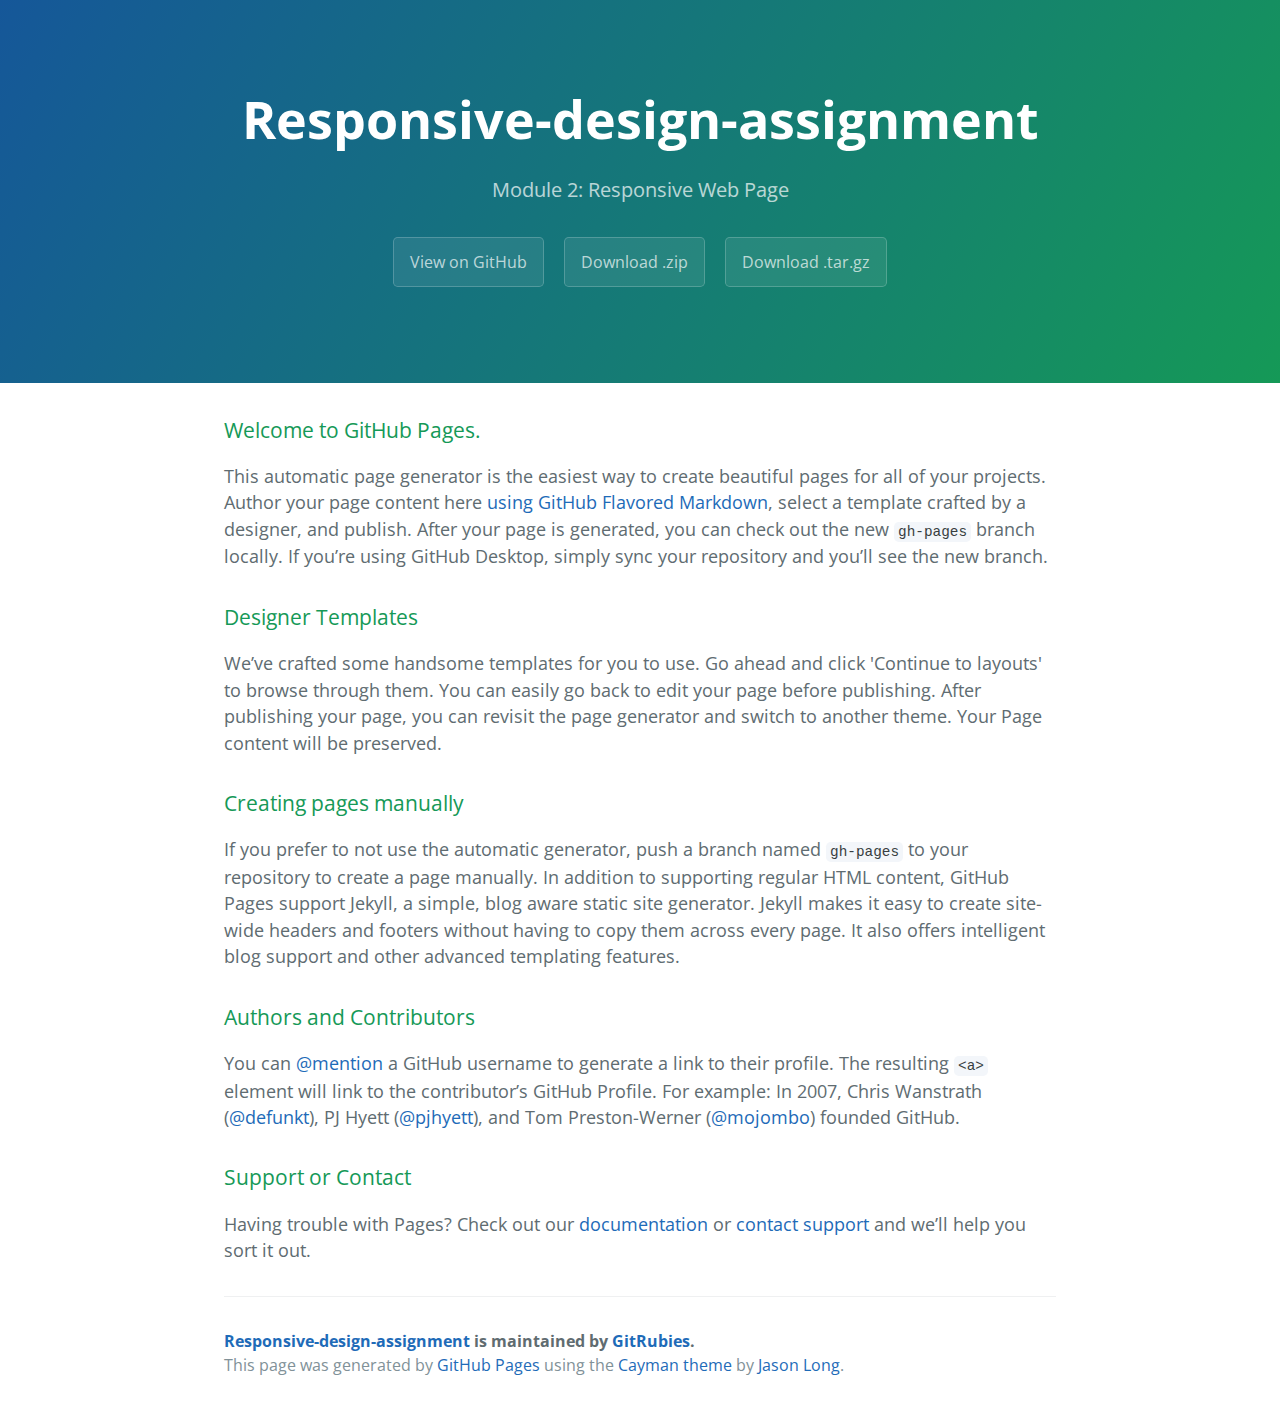
<file: index.html>
<!DOCTYPE html>
<html lang="en-us">
  <head>
    <meta charset="UTF-8">
    <title>Responsive-design-assignment by GitRubies</title>
    <meta name="viewport" content="width=device-width, initial-scale=1">
    <link rel="stylesheet" type="text/css" href="stylesheets/normalize.css" media="screen">
    <link href='https://fonts.googleapis.com/css?family=Open+Sans:400,700' rel='stylesheet' type='text/css'>
    <link rel="stylesheet" type="text/css" href="stylesheets/stylesheet.css" media="screen">
    <link rel="stylesheet" type="text/css" href="stylesheets/github-light.css" media="screen">
  </head>
  <body>
    <section class="page-header">
      <h1 class="project-name">Responsive-design-assignment</h1>
      <h2 class="project-tagline">Module 2: Responsive Web Page</h2>
      <a href="https://github.com/GitRubies/Responsive-Design-Assignment" class="btn">View on GitHub</a>
      <a href="https://github.com/GitRubies/Responsive-Design-Assignment/zipball/master" class="btn">Download .zip</a>
      <a href="https://github.com/GitRubies/Responsive-Design-Assignment/tarball/master" class="btn">Download .tar.gz</a>
    </section>

    <section class="main-content">
      <h3>
<a id="welcome-to-github-pages" class="anchor" href="#welcome-to-github-pages" aria-hidden="true"><span aria-hidden="true" class="octicon octicon-link"></span></a>Welcome to GitHub Pages.</h3>

<p>This automatic page generator is the easiest way to create beautiful pages for all of your projects. Author your page content here <a href="https://guides.github.com/features/mastering-markdown/">using GitHub Flavored Markdown</a>, select a template crafted by a designer, and publish. After your page is generated, you can check out the new <code>gh-pages</code> branch locally. If you’re using GitHub Desktop, simply sync your repository and you’ll see the new branch.</p>

<h3>
<a id="designer-templates" class="anchor" href="#designer-templates" aria-hidden="true"><span aria-hidden="true" class="octicon octicon-link"></span></a>Designer Templates</h3>

<p>We’ve crafted some handsome templates for you to use. Go ahead and click 'Continue to layouts' to browse through them. You can easily go back to edit your page before publishing. After publishing your page, you can revisit the page generator and switch to another theme. Your Page content will be preserved.</p>

<h3>
<a id="creating-pages-manually" class="anchor" href="#creating-pages-manually" aria-hidden="true"><span aria-hidden="true" class="octicon octicon-link"></span></a>Creating pages manually</h3>

<p>If you prefer to not use the automatic generator, push a branch named <code>gh-pages</code> to your repository to create a page manually. In addition to supporting regular HTML content, GitHub Pages support Jekyll, a simple, blog aware static site generator. Jekyll makes it easy to create site-wide headers and footers without having to copy them across every page. It also offers intelligent blog support and other advanced templating features.</p>

<h3>
<a id="authors-and-contributors" class="anchor" href="#authors-and-contributors" aria-hidden="true"><span aria-hidden="true" class="octicon octicon-link"></span></a>Authors and Contributors</h3>

<p>You can <a href="https://help.github.com/articles/basic-writing-and-formatting-syntax/#mentioning-users-and-teams" class="user-mention">@mention</a> a GitHub username to generate a link to their profile. The resulting <code>&lt;a&gt;</code> element will link to the contributor’s GitHub Profile. For example: In 2007, Chris Wanstrath (<a href="https://github.com/defunkt" class="user-mention">@defunkt</a>), PJ Hyett (<a href="https://github.com/pjhyett" class="user-mention">@pjhyett</a>), and Tom Preston-Werner (<a href="https://github.com/mojombo" class="user-mention">@mojombo</a>) founded GitHub.</p>

<h3>
<a id="support-or-contact" class="anchor" href="#support-or-contact" aria-hidden="true"><span aria-hidden="true" class="octicon octicon-link"></span></a>Support or Contact</h3>

<p>Having trouble with Pages? Check out our <a href="https://help.github.com/pages">documentation</a> or <a href="https://github.com/contact">contact support</a> and we’ll help you sort it out.</p>

      <footer class="site-footer">
        <span class="site-footer-owner"><a href="https://github.com/GitRubies/Responsive-Design-Assignment">Responsive-design-assignment</a> is maintained by <a href="https://github.com/GitRubies">GitRubies</a>.</span>

        <span class="site-footer-credits">This page was generated by <a href="https://pages.github.com">GitHub Pages</a> using the <a href="https://github.com/jasonlong/cayman-theme">Cayman theme</a> by <a href="https://twitter.com/jasonlong">Jason Long</a>.</span>
      </footer>

    </section>

  
  </body>
</html>
</file>
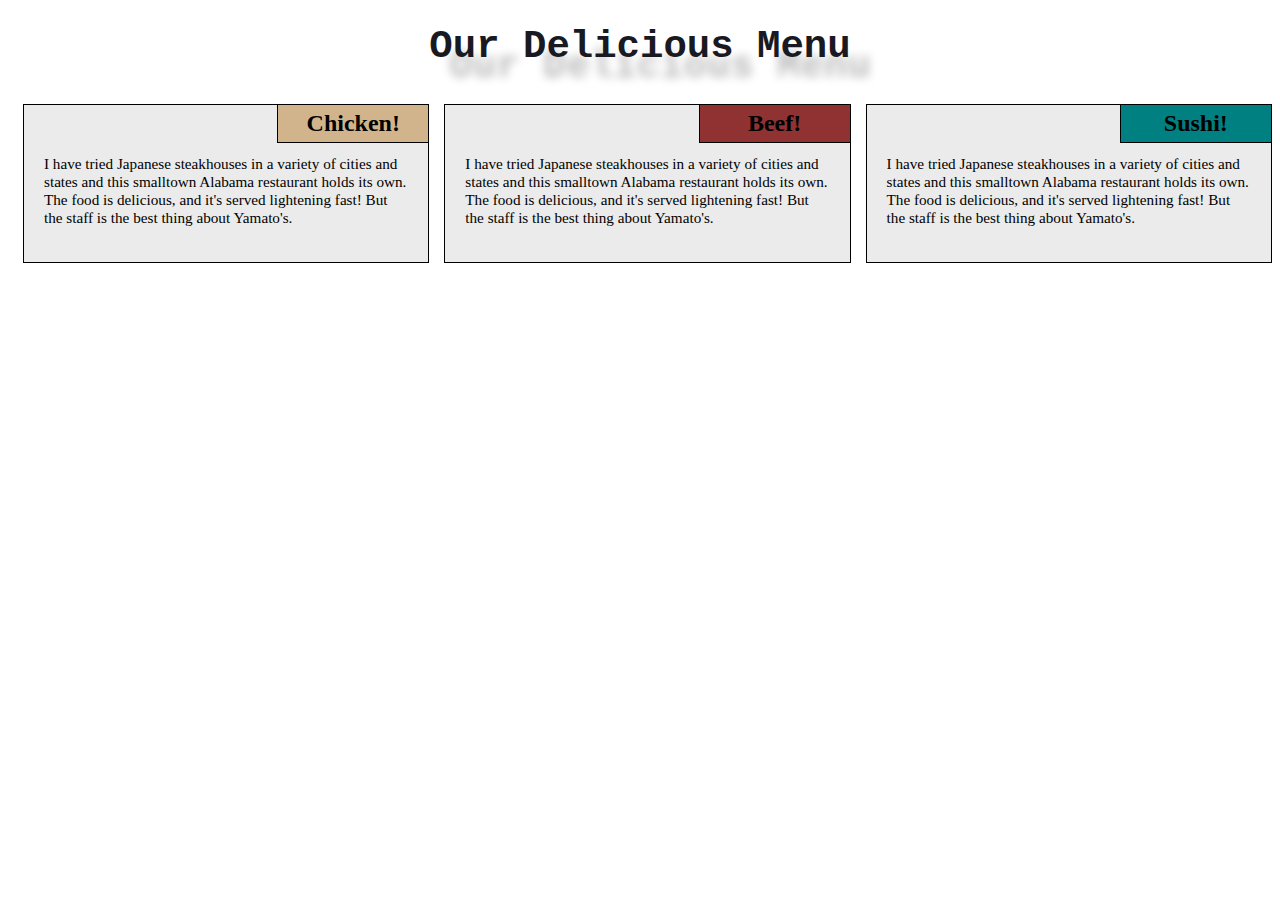
<file: assignment1.html>
<!DOCTYPE html>
<html>

<head>
  <title>Module 2 Assignment</title>
<meta charset="utf-8">
<meta name="viewport" content="width=device-width, initial-scale=1">
<link rel="stylesheet" type="text/css" href="css/style.css">
</head>



<body>

<h1>Our Delicious Menu</h1>


<div class="row">
  <div class="col-lg-4 col-md-6">
    <div class="item">
      <h2 class="chicken"> Chicken! </h2>
      <p> I have tried Japanese steakhouses in a variety of cities and states and this smalltown Alabama  restaurant holds its own. The food is delicious, and it's served lightening fast! But the staff is the best thing about Yamato's. </p> 
    </div>
  </div>

  <div class="col-lg-4 col-md-6">
    <div class="item">
      <h2 class="beef"> Beef! </h2>
      <p> I have tried Japanese steakhouses in a variety of cities and states and this smalltown Alabama  restaurant holds its own. The food is delicious, and it's served lightening fast! But the staff is the best thing about Yamato's. </p>
    </div>
  </div>

  <div class="col-lg-4 col-md-12">
    <div class="item">
      <h2 class="sushi"> Sushi! </h2>
      <p> I have tried Japanese steakhouses in a variety of cities and states and this smalltown Alabama  restaurant holds its own. The food is delicious, and it's served lightening fast! But the staff is the best thing about Yamato's. </p>
    </div>
  </div>  


</body>

</html>
</file>
<file: stylesheets/stylesheet.css>
* {
  box-sizing: border-box; }

body {
  padding: 0;
  margin: 0;
  font-family: "Open Sans", "Helvetica Neue", Helvetica, Arial, sans-serif;
  font-size: 16px;
  line-height: 1.5;
  color: #606c71; }

a {
  color: #1e6bb8;
  text-decoration: none; }
  a:hover {
    text-decoration: underline; }

.btn {
  display: inline-block;
  margin-bottom: 1rem;
  color: rgba(255, 255, 255, 0.7);
  background-color: rgba(255, 255, 255, 0.08);
  border-color: rgba(255, 255, 255, 0.2);
  border-style: solid;
  border-width: 1px;
  border-radius: 0.3rem;
  transition: color 0.2s, background-color 0.2s, border-color 0.2s; }
  .btn + .btn {
    margin-left: 1rem; }

.btn:hover {
  color: rgba(255, 255, 255, 0.8);
  text-decoration: none;
  background-color: rgba(255, 255, 255, 0.2);
  border-color: rgba(255, 255, 255, 0.3); }

@media screen and (min-width: 64em) {
  .btn {
    padding: 0.75rem 1rem; } }

@media screen and (min-width: 42em) and (max-width: 64em) {
  .btn {
    padding: 0.6rem 0.9rem;
    font-size: 0.9rem; } }

@media screen and (max-width: 42em) {
  .btn {
    display: block;
    width: 100%;
    padding: 0.75rem;
    font-size: 0.9rem; }
    .btn + .btn {
      margin-top: 1rem;
      margin-left: 0; } }

.page-header {
  color: #fff;
  text-align: center;
  background-color: #159957;
  background-image: linear-gradient(120deg, #155799, #159957); }

@media screen and (min-width: 64em) {
  .page-header {
    padding: 5rem 6rem; } }

@media screen and (min-width: 42em) and (max-width: 64em) {
  .page-header {
    padding: 3rem 4rem; } }

@media screen and (max-width: 42em) {
  .page-header {
    padding: 2rem 1rem; } }

.project-name {
  margin-top: 0;
  margin-bottom: 0.1rem; }

@media screen and (min-width: 64em) {
  .project-name {
    font-size: 3.25rem; } }

@media screen and (min-width: 42em) and (max-width: 64em) {
  .project-name {
    font-size: 2.25rem; } }

@media screen and (max-width: 42em) {
  .project-name {
    font-size: 1.75rem; } }

.project-tagline {
  margin-bottom: 2rem;
  font-weight: normal;
  opacity: 0.7; }

@media screen and (min-width: 64em) {
  .project-tagline {
    font-size: 1.25rem; } }

@media screen and (min-width: 42em) and (max-width: 64em) {
  .project-tagline {
    font-size: 1.15rem; } }

@media screen and (max-width: 42em) {
  .project-tagline {
    font-size: 1rem; } }

.main-content :first-child {
  margin-top: 0; }
.main-content img {
  max-width: 100%; }
.main-content h1, .main-content h2, .main-content h3, .main-content h4, .main-content h5, .main-content h6 {
  margin-top: 2rem;
  margin-bottom: 1rem;
  font-weight: normal;
  color: #159957; }
.main-content p {
  margin-bottom: 1em; }
.main-content code {
  padding: 2px 4px;
  font-family: Consolas, "Liberation Mono", Menlo, Courier, monospace;
  font-size: 0.9rem;
  color: #383e41;
  background-color: #f3f6fa;
  border-radius: 0.3rem; }
.main-content pre {
  padding: 0.8rem;
  margin-top: 0;
  margin-bottom: 1rem;
  font: 1rem Consolas, "Liberation Mono", Menlo, Courier, monospace;
  color: #567482;
  word-wrap: normal;
  background-color: #f3f6fa;
  border: solid 1px #dce6f0;
  border-radius: 0.3rem; }
  .main-content pre > code {
    padding: 0;
    margin: 0;
    font-size: 0.9rem;
    color: #567482;
    word-break: normal;
    white-space: pre;
    background: transparent;
    border: 0; }
.main-content .highlight {
  margin-bottom: 1rem; }
  .main-content .highlight pre {
    margin-bottom: 0;
    word-break: normal; }
.main-content .highlight pre, .main-content pre {
  padding: 0.8rem;
  overflow: auto;
  font-size: 0.9rem;
  line-height: 1.45;
  border-radius: 0.3rem; }
.main-content pre code, .main-content pre tt {
  display: inline;
  max-width: initial;
  padding: 0;
  margin: 0;
  overflow: initial;
  line-height: inherit;
  word-wrap: normal;
  background-color: transparent;
  border: 0; }
  .main-content pre code:before, .main-content pre code:after, .main-content pre tt:before, .main-content pre tt:after {
    content: normal; }
.main-content ul, .main-content ol {
  margin-top: 0; }
.main-content blockquote {
  padding: 0 1rem;
  margin-left: 0;
  color: #819198;
  border-left: 0.3rem solid #dce6f0; }
  .main-content blockquote > :first-child {
    margin-top: 0; }
  .main-content blockquote > :last-child {
    margin-bottom: 0; }
.main-content table {
  display: block;
  width: 100%;
  overflow: auto;
  word-break: normal;
  word-break: keep-all; }
  .main-content table th {
    font-weight: bold; }
  .main-content table th, .main-content table td {
    padding: 0.5rem 1rem;
    border: 1px solid #e9ebec; }
.main-content dl {
  padding: 0; }
  .main-content dl dt {
    padding: 0;
    margin-top: 1rem;
    font-size: 1rem;
    font-weight: bold; }
  .main-content dl dd {
    padding: 0;
    margin-bottom: 1rem; }
.main-content hr {
  height: 2px;
  padding: 0;
  margin: 1rem 0;
  background-color: #eff0f1;
  border: 0; }

@media screen and (min-width: 64em) {
  .main-content {
    max-width: 64rem;
    padding: 2rem 6rem;
    margin: 0 auto;
    font-size: 1.1rem; } }

@media screen and (min-width: 42em) and (max-width: 64em) {
  .main-content {
    padding: 2rem 4rem;
    font-size: 1.1rem; } }

@media screen and (max-width: 42em) {
  .main-content {
    padding: 2rem 1rem;
    font-size: 1rem; } }

.site-footer {
  padding-top: 2rem;
  margin-top: 2rem;
  border-top: solid 1px #eff0f1; }

.site-footer-owner {
  display: block;
  font-weight: bold; }

.site-footer-credits {
  color: #819198; }

@media screen and (min-width: 64em) {
  .site-footer {
    font-size: 1rem; } }

@media screen and (min-width: 42em) and (max-width: 64em) {
  .site-footer {
    font-size: 1rem; } }

@media screen and (max-width: 42em) {
  .site-footer {
    font-size: 0.9rem; } }
</file>
<file: stylesheets/github-light.css>
/*
The MIT License (MIT)

Copyright (c) 2015 GitHub, Inc.

Permission is hereby granted, free of charge, to any person obtaining a copy
of this software and associated documentation files (the "Software"), to deal
in the Software without restriction, including without limitation the rights
to use, copy, modify, merge, publish, distribute, sublicense, and/or sell
copies of the Software, and to permit persons to whom the Software is
furnished to do so, subject to the following conditions:

The above copyright notice and this permission notice shall be included in all
copies or substantial portions of the Software.

THE SOFTWARE IS PROVIDED "AS IS", WITHOUT WARRANTY OF ANY KIND, EXPRESS OR
IMPLIED, INCLUDING BUT NOT LIMITED TO THE WARRANTIES OF MERCHANTABILITY,
FITNESS FOR A PARTICULAR PURPOSE AND NONINFRINGEMENT. IN NO EVENT SHALL THE
AUTHORS OR COPYRIGHT HOLDERS BE LIABLE FOR ANY CLAIM, DAMAGES OR OTHER
LIABILITY, WHETHER IN AN ACTION OF CONTRACT, TORT OR OTHERWISE, ARISING FROM,
OUT OF OR IN CONNECTION WITH THE SOFTWARE OR THE USE OR OTHER DEALINGS IN THE
SOFTWARE.

*/

.pl-c /* comment */ {
  color: #969896;
}

.pl-c1      /* constant, markup.raw, meta.diff.header, meta.module-reference, meta.property-name, support, support.constant, support.variable, variable.other.constant */,
.pl-s .pl-v /* string variable */ {
  color: #0086b3;
}

.pl-e  /* entity */,
.pl-en /* entity.name */ {
  color: #795da3;
}

.pl-s .pl-s1 /* string source */,
.pl-smi      /* storage.modifier.import, storage.modifier.package, storage.type.java, variable.other, variable.parameter.function */ {
  color: #333;
}

.pl-ent /* entity.name.tag */ {
  color: #63a35c;
}

.pl-k /* keyword, storage, storage.type */ {
  color: #a71d5d;
}

.pl-pds              /* punctuation.definition.string, string.regexp.character-class */,
.pl-s                /* string */,
.pl-s .pl-pse .pl-s1 /* string punctuation.section.embedded source */,
.pl-sr               /* string.regexp */,
.pl-sr .pl-cce       /* string.regexp constant.character.escape */,
.pl-sr .pl-sra       /* string.regexp string.regexp.arbitrary-repitition */,
.pl-sr .pl-sre       /* string.regexp source.ruby.embedded */ {
  color: #183691;
}

.pl-v /* variable */ {
  color: #ed6a43;
}

.pl-id /* invalid.deprecated */ {
  color: #b52a1d;
}

.pl-ii /* invalid.illegal */ {
  background-color: #b52a1d;
  color: #f8f8f8;
}

.pl-sr .pl-cce /* string.regexp constant.character.escape */ {
  color: #63a35c;
  font-weight: bold;
}

.pl-ml /* markup.list */ {
  color: #693a17;
}

.pl-mh        /* markup.heading */,
.pl-mh .pl-en /* markup.heading entity.name */,
.pl-ms        /* meta.separator */ {
  color: #1d3e81;
  font-weight: bold;
}

.pl-mq /* markup.quote */ {
  color: #008080;
}

.pl-mi /* markup.italic */ {
  color: #333;
  font-style: italic;
}

.pl-mb /* markup.bold */ {
  color: #333;
  font-weight: bold;
}

.pl-md /* markup.deleted, meta.diff.header.from-file */ {
  background-color: #ffecec;
  color: #bd2c00;
}

.pl-mi1 /* markup.inserted, meta.diff.header.to-file */ {
  background-color: #eaffea;
  color: #55a532;
}

.pl-mdr /* meta.diff.range */ {
  color: #795da3;
  font-weight: bold;
}

.pl-mo /* meta.output */ {
  color: #1d3e81;
}
</file>
<file: css/style.css>
<style>


/********** Base styling **********/

* {
  box-sizing: border-box;
}
h1 {
  text-align: center;
    font-size: 300%;
    margin: 0;
    margin-top: 25px;
    margin-bottom: 20px;
    text-shadow: 20px 20px 10px #bbb;
    color: #191922;
    font-family: monospace;
}

h2 { 
  display: inline-block; 
  border: 1px solid black;
  padding: 5px;
  width: 140px;
  text-align: center;
  position: absolute;
  right: -1px;
  top: -21px;
  font-family: cursive;
}

p { 
  font-family: fantasy;
  color: black; 
  font-size: 95%;
}


.chicken {
    background-color: tan;
}
.chicken:hover {
    background-color: green;
    color: #ff8c38;
    cursor: pointer;
}
.beef {
    background-color: #913232;
}
.beef:hover {
    background-color: green;
    color: #913232;
    cursor: pointer;

}
.sushi {
    background-color: teal;
}
.sushi:hover {
    background-color: green;
    color: red;
    cursor: pointer;
}


.item {
    background-color: #ebebeb;
    border: 1px solid black;
    position: relative;
    min-height: 150px;
    margin-right: 15px;
    margin-left: auto;
    margin-bottom: 15px;
    padding: 20px;
    padding-top: 35px;
    box-sizing: border-box;
    min-width: 300px;
    overflow: hidden;

}        


/************* Responsive framework *************/
.row {
    width: 100%;
    margin: 0;
    padding: 15px;
}


/********** Large devices **********/
@media (min-width: 992px) {
  .col-lg-1, .col-lg-2, .col-lg-3, .col-lg-4, 
  .col-lg-5, .col-lg-6, .col-lg-7, .col-lg-8, 
  .col-lg-9, .col-lg-10, .col-lg-11, .col-lg-12 
  {
    float: left;
  }
  .col-lg-1 {
    width: 8.33%;
  }
  .col-lg-2 {
    width: 16.66%;
  }
  .col-lg-3 {
    width: 25%;
  }
  .col-lg-4 {
    width: 33.33%;
  }
  .col-lg-5 {
    width: 41.66%;
  }
  .col-lg-6 {
    width: 50%;
  }
  .col-lg-7 {
    width: 58.33%;
  }
  .col-lg-8 {
    width: 66.66%;
  }
  .col-lg-9 {
    width: 74.99%;
  }
  .col-lg-10 {
    width: 83.33%;
  }
  .col-lg-11 {
    width: 91.66%;
  }
  .col-lg-12 {
    width: 100%;
  }
}

/********** Medium devices **********/
@media (min-width: 768px) and (max-width: 991px) {
  .col-md-1, .col-md-2, .col-md-3, .col-md-4, 
  .col-md-5, .col-md-6, .col-md-7, .col-md-8, 
  .col-md-9, .col-md-10, .col-md-11, .col-md-12 
  {
    float: left;
    border: 1px pink;
  }
  .col-md-1 {
    width: 8.33%;
  }
  .col-md-2 {
    width: 16.66%;
  }
  .col-md-3 {
    width: 25%;
  }
  .col-md-4 {
    width: 33.33%;
  }
  .col-md-5 {
    width: 41.66%;
  }
  .col-md-6 {
    width: 50%;
  }
  .col-md-7 {
    width: 58.33%;
  }
  .col-md-8 {
    width: 66.66%;
  }
  .col-md-9 {
    width: 74.99%;
  }
  .col-md-10 {
    width: 83.33%;
  }
  .col-md-11 {
    width: 91.66%;
  }
  .col-md-12 {
    width: 100%
  }
}


/********** Small devices will stack by default **********/


</style>
</file>
